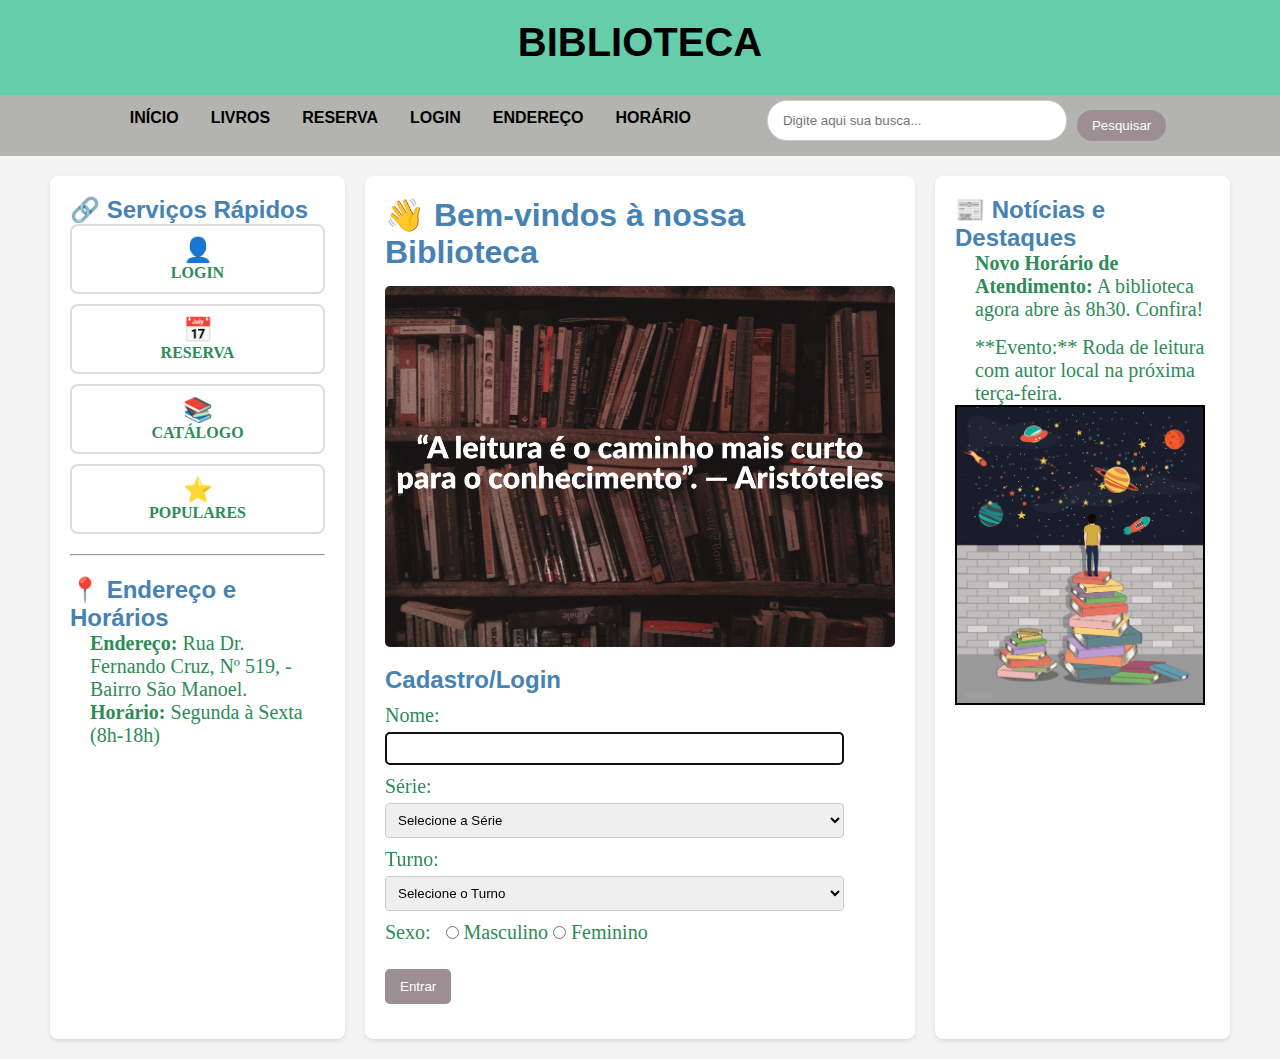
<file: index.html>
<!DOCTYPE html>
<html lang="pt-BR">
<head>
    <meta charset="UTF-8">
    <meta name="viewport" content="width=device-width, initial-scale=1.0">
    <title>SISTEMA BIBLIOTECA</title>
    
    <link rel="stylesheet" href="estilobiblio.css">
    <script type="text/javascript" src="arquivo.js">


</script>

    <style>
        :root {
            --cor-header: #66CDAA;
            --cor-topnav: #B3B4AF;
            --cor-link-hover: #B5C9CB;
            --cor-texto-link: black;
            --cor-fundo: #f4f4f4;
            --cor-clara: #ffffff;
            --cor-secundaria: #9D8E93;
        }
        * { box-sizing: border-box; margin: 0; padding: 0; }
        body { font-family: Arial, sans-serif; background-color: var(--cor-fundo);  }
        header { background: var(--cor-header); padding: 20px; text-align: center; }
        header h1 { color: black; font-size: 2.5em; margin-bottom: 10px; text-align: center; }
        #frmBusca { margin-bottom: 15px; display: flex; justify-content: center; gap: 10px; }
        #frmBusca input[type="text"] { padding: 8px 15px; border: 1px solid #ccc; border-radius: 20px; width: 300px; }
        #frmBusca input[type="submit"] { padding: 8px 15px; border: none; border-radius: 20px; background-color: var(--cor-secundaria); color: white; cursor: pointer; }
        ul.topnav { display: flex; list-style-type: none; background-color: var(--cor-topnav); justify-content: center; }
        ul.topnav li a { display: block; color: var(--cor-texto-link); padding: 14px 16px; text-decoration: none; font-weight: bold; transition: background-color 0.3s; }
        ul.topnav li a:hover { background-color: var(--cor-link-hover); color: black; }
        .container-3-colunas { display: flex; max-width: 1200px; margin: 20px auto; padding: 0 10px; gap: 20px; }
        .coluna-lateral, .coluna-principal { padding: 20px; background-color: var(--cor-clara); border-radius: 8px; box-shadow: 0 2px 4px rgba(0,0,0,0.1); }
        .coluna-lateral { flex: 1; min-width: 220px; }
        .coluna-principal { flex: 2; }
        .servicos-rapidos { display: flex; flex-direction: column; gap: 10px; }
        .servico-item { text-align: center; padding: 10px; border: 2px solid #ddd; border-radius: 8px; transition: transform 0.2s, background-color 0.2s; cursor: pointer; background-color: white; }
        .servico-item:hover { transform: scale(1.03); background-color: var(--cor-link-hover); }
        .servico-item .icone { font-size: 1.5em; margin-bottom: 5px; color: var(--cor-secundaria); }
        .servico-item p { font-size: 1em; font-weight: bold; margin: 0; }
        form p { margin: 10px 0; }
        input[type="text"], select { padding: 8px; border: 1px solid #ccc; border-radius: 4px; width: 90%; margin-top: 5px; }
        input[type="submit"] { padding: 10px 15px; background-color: var(--cor-secundaria); color: white; border: none; border-radius: 5px; cursor: pointer; margin-top: 15px; }
        @media (max-width: 768px) {
            .container-3-colunas { flex-direction: column; }
            .coluna-lateral, .coluna-principal { min-width: auto; width: 100%; }
            ul.topnav { flex-wrap: wrap; }
        }
    </style>



</head>

<body>

    <header>
       
        <h1>BIBLIOTECA</h1>

    </header>

    <nav>
        <ul class="topnav">
            <li><a href="#">INÍCIO</a></li>
            <li><a href="#">LIVROS</a></li>
            <li><a href="#">RESERVA</a></li>
            <li><a href="#">LOGIN</a></li>
            <li><a href="#">ENDEREÇO</a></li>
            <li><a href="#">HORÁRIO</a></li> </p> </p> </p>
   <form name="frmBusca" id="frmBusca" action="#" method="get">
            <input type="text" placeholder="Digite aqui sua busca..."/>
            <input type="submit" name="btnBuscar" value="Pesquisar"/>

        </form>
        </ul>
    </nav>

    <div class="container-3-colunas">

        <aside class="coluna-lateral">
            <h2>🔗 Serviços Rápidos</h2>
            <div class="servicos-rapidos">
                <div class="servico-item"><span class="icone">👤</span><p>LOGIN</p></div>
                <div class="servico-item"><span class="icone">📅</span><p>RESERVA</p></div>
                <div class="servico-item"><span class="icone">📚</span><p>CATÁLOGO</p></div>
                <div class="servico-item"><span class="icone">⭐</span><p>POPULARES</p></div>
            </div>
            <hr style="margin: 20px 0;">
            <section id="localizacao-biblioteca">
                <h2>📍 Endereço e Horários</h2>
                <div class="info-biblioteca">
                    <p><strong>Endereço:</strong> Rua Dr. Fernando Cruz, Nº 519, - Bairro São Manoel.</p>
                    <p><strong>Horário:</strong> Segunda à Sexta (8h-18h)</p>
                </div>
            </section>
        </aside>

        <main class="coluna-principal">
            <h1>👋 Bem-vindos à nossa Biblioteca</h1>
            <img src="frase.png" alt="Frase inspiradora sobre leitura" style="max-width: 100%; height: auto; margin: 15px 0; border-radius: 5px;"/>	

            <h2>Cadastro/Login</h2>
            
	<!-- formulário com id para rolagem -->
            <form id="area-login" name="formLogin" action="#" method="post" onsubmit="return validar()">
                <p>
                    <label for="nome">Nome:</label>
                    <input name="nome" id="nome" type="text" required>
                </p>
                <p>
                    <label for="serie">Série:</label>
                    <select name="serie" id="serie" required>
                        <option value="">Selecione a Série</option>
                        <option value="6">6° Ano</option>
                        <option value="7">7° Ano</option>
                        <option value="8">8° Ano</option>
                        <option value="9">9° Ano</option>
                    </select>
                </p>
                <p>
                    <label for="turno">Turno:</label>
                    <select name="turno" id="turno" required>
                        <option value="">Selecione o Turno</option>
                        <option value="manha">Manhã</option>
                        <option value="tarde">Tarde</option>
                        <option value="noite">Noite</option>
                    </select>
                </p>
                <p>Sexo:
                    <label style="margin-left: 10px;"><input type="radio" name="sexo" value="M" id="masc" required /> Masculino</label>
                    <label><input type="radio" name="sexo" value="F" id="fem" /> Feminino</label>
                </p>
                <input type="submit" value="Entrar">
            </form>

            <p id="mensagemBoasVindas" style="font-weight:bold; margin-top:15px; color:green;"></p>
        </main>

        <aside class="coluna-lateral">
            <h2>📰 Notícias e Destaques</h2>
            <p><strong>Novo Horário de Atendimento:</strong> A biblioteca agora abre às 8h30. Confira!</p>
            <p style="margin-top: 15px;">**Evento:** Roda de leitura com autor local na próxima terça-feira.</p>
          
	    <img border="2" width="250" height="300"
src="livros.gif"
name="imagem" 
onmouseover="mouseOver()"
onmouseout="mouseOut()" />
        </aside>
    </div>

	<!-- JS para rolagem suave -->
   <script>

    document.querySelectorAll('.btn-login').forEach(link => {
        link.addEventListener('click', function(event) {
            event.preventDefault();
            document.querySelector('#area-login').scrollIntoView({
                behavior: 'smooth'
            });
        });
    });
    </script>

    <script>
    window.onload = function() {
        const nome = document.getElementById("nome");
        const serie = document.getElementById("serie");
        const turno = document.getElementById("turno");
        const masc = document.getElementById("masc");
        const fem = document.getElementById("fem");

        // Foco inicial no campo nome
        nome.focus();

        nome.addEventListener("keydown", function(event) {
            if (event.key === "Enter") { event.preventDefault(); serie.focus(); }
        });
        serie.addEventListener("keydown", function(event) {
            if (event.key === "Enter") { event.preventDefault(); turno.focus(); }
        });
        turno.addEventListener("keydown", function(event) {
            if (event.key === "Enter") { event.preventDefault(); masc.focus(); }
        });
        masc.addEventListener("keydown", function(event) {
            if (event.key === "Enter") { event.preventDefault(); document.getElementById("area-login").requestSubmit(); }
        });
        fem.addEventListener("keydown", function(event) {
            if (event.key === "Enter") { event.preventDefault(); document.getElementById("area-login").requestSubmit(); }
        });
    }

    function validar() {
        const nomeInput = document.getElementById("nome");
        const nome = nomeInput.value.trim();
        if (nome === "") {
            alert("Por favor, digite seu nome corretamente.");
            nomeInput.focus();
            return false;
        }
        document.getElementById("mensagemBoasVindas").textContent = "Bem-vindo, " + nome + "!";
        return false;
    }
    </script>

</body>
</html>
</file>
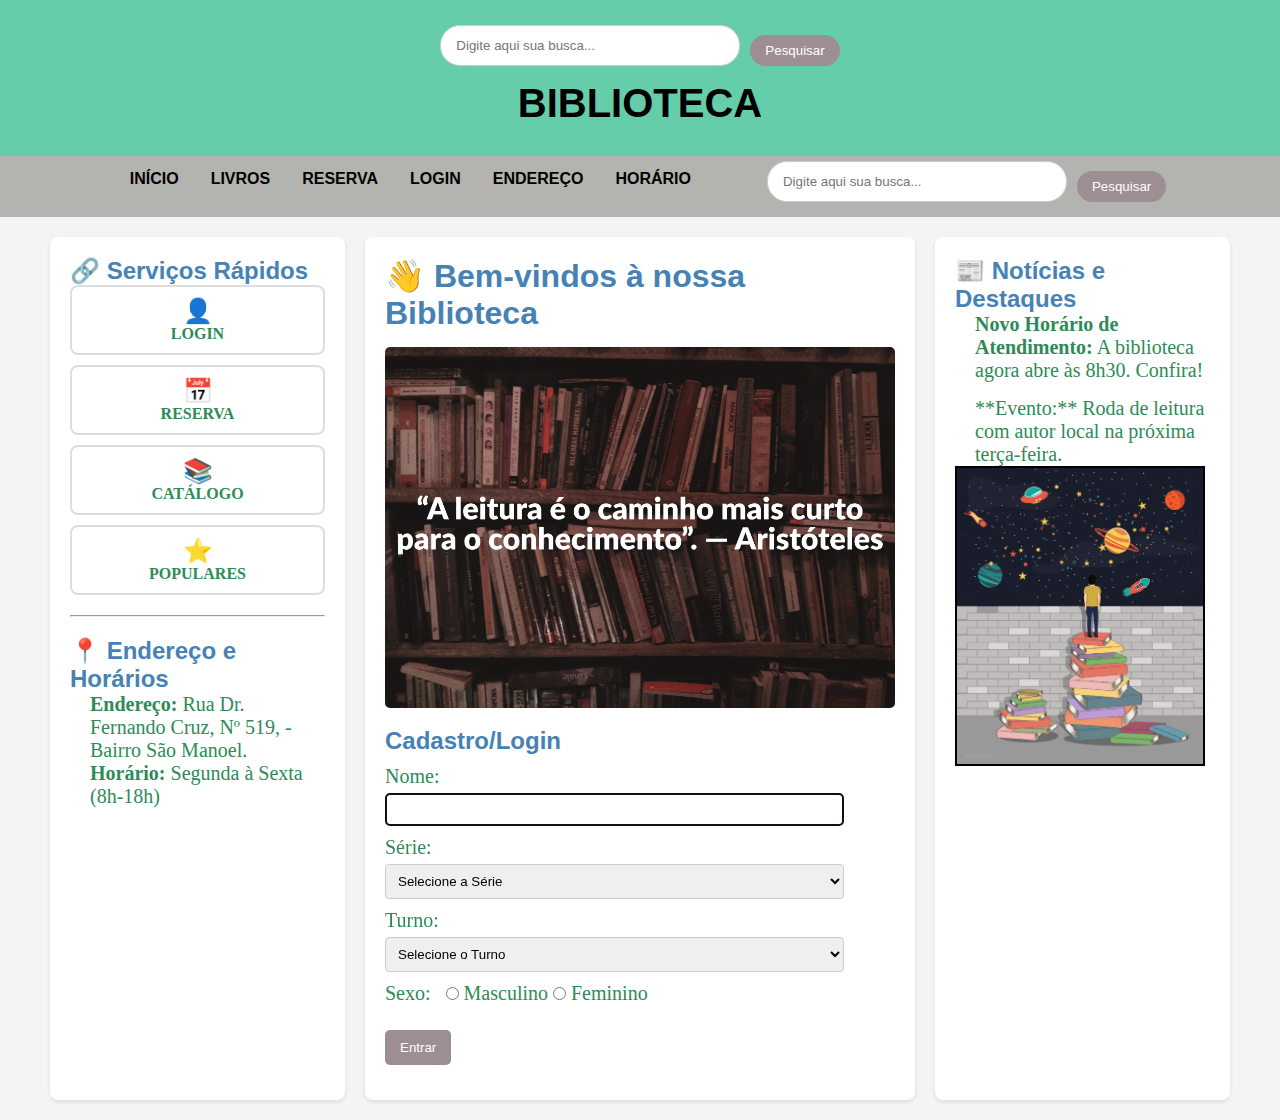
<file: versao final.html>
<!DOCTYPE html>
<html lang="pt-BR">
<head>
    <meta charset="UTF-8">
    <meta name="viewport" content="width=device-width, initial-scale=1.0">
    <title>SISTEMA BIBLIOTECA</title>
    
    <link rel="stylesheet" href="estilobiblio.css">
    <script type="text/javascript" src="arquivo.js">


</script>

    <style>
        :root {
            --cor-header: #66CDAA;
            --cor-topnav: #B3B4AF;
            --cor-link-hover: #B5C9CB;
            --cor-texto-link: black;
            --cor-fundo: #f4f4f4;
            --cor-clara: #ffffff;
            --cor-secundaria: #9D8E93;
        }
        * { box-sizing: border-box; margin: 0; padding: 0; }
        body { font-family: Arial, sans-serif; background-color: var(--cor-fundo); }
        header { background: var(--cor-header); padding: 20px; text-align: center; }
        header h1 { color: black; font-size: 2.5em; margin-bottom: 10px; text-align: center; }
        #frmBusca { margin-bottom: 15px; display: flex; justify-content: center; gap: 10px; }
        #frmBusca input[type="text"] { padding: 8px 15px; border: 1px solid #ccc; border-radius: 20px; width: 300px; }
        #frmBusca input[type="submit"] { padding: 8px 15px; border: none; border-radius: 20px; background-color: var(--cor-secundaria); color: white; cursor: pointer; }
        ul.topnav { display: flex; list-style-type: none; background-color: var(--cor-topnav); justify-content: center; }
        ul.topnav li a { display: block; color: var(--cor-texto-link); padding: 14px 16px; text-decoration: none; font-weight: bold; transition: background-color 0.3s; }
        ul.topnav li a:hover { background-color: var(--cor-link-hover); color: black; }
        .container-3-colunas { display: flex; max-width: 1200px; margin: 20px auto; padding: 0 10px; gap: 20px; }
        .coluna-lateral, .coluna-principal { padding: 20px; background-color: var(--cor-clara); border-radius: 8px; box-shadow: 0 2px 4px rgba(0,0,0,0.1); }
        .coluna-lateral { flex: 1; min-width: 220px; }
        .coluna-principal { flex: 2; }
        .servicos-rapidos { display: flex; flex-direction: column; gap: 10px; }
        .servico-item { text-align: center; padding: 10px; border: 2px solid #ddd; border-radius: 8px; transition: transform 0.2s, background-color 0.2s; cursor: pointer; background-color: white; }
        .servico-item:hover { transform: scale(1.03); background-color: var(--cor-link-hover); }
        .servico-item .icone { font-size: 1.5em; margin-bottom: 5px; color: var(--cor-secundaria); }
        .servico-item p { font-size: 1em; font-weight: bold; margin: 0; }
        form p { margin: 10px 0; }
        input[type="text"], select { padding: 8px; border: 1px solid #ccc; border-radius: 4px; width: 90%; margin-top: 5px; }
        input[type="submit"] { padding: 10px 15px; background-color: var(--cor-secundaria); color: white; border: none; border-radius: 5px; cursor: pointer; margin-top: 15px; }
        @media (max-width: 768px) {
            .container-3-colunas { flex-direction: column; }
            .coluna-lateral, .coluna-principal { min-width: auto; width: 100%; }
            ul.topnav { flex-wrap: wrap; }
        }
    </style>



</head>

<body>

    <header>
        <form name="frmBusca" id="frmBusca" action="#" method="get">
            <input type="text" placeholder="Digite aqui sua busca..."/>
            <input type="submit" name="btnBuscar" value="Pesquisar"/>

        </form>
        <h1>BIBLIOTECA</h1>

    </header>

    <nav>
        <ul class="topnav">
            <li><a href="#">INÍCIO</a></li>
            <li><a href="#">LIVROS</a></li>
            <li><a href="#">RESERVA</a></li>
            <li><a href="#">LOGIN</a></li>
            <li><a href="#">ENDEREÇO</a></li>
            <li><a href="#">HORÁRIO</a></li> </p> </p> </p>
   <form name="frmBusca" id="frmBusca" action="#" method="get">
            <input type="text" placeholder="Digite aqui sua busca..."/>
            <input type="submit" name="btnBuscar" value="Pesquisar"/>

        </form>
        </ul>
    </nav>

    <div class="container-3-colunas">

        <aside class="coluna-lateral">
            <h2>🔗 Serviços Rápidos</h2>
            <div class="servicos-rapidos">
                <div class="servico-item"><span class="icone">👤</span><p>LOGIN</p></div>
                <div class="servico-item"><span class="icone">📅</span><p>RESERVA</p></div>
                <div class="servico-item"><span class="icone">📚</span><p>CATÁLOGO</p></div>
                <div class="servico-item"><span class="icone">⭐</span><p>POPULARES</p></div>
            </div>
            <hr style="margin: 20px 0;">
            <section id="localizacao-biblioteca">
                <h2>📍 Endereço e Horários</h2>
                <div class="info-biblioteca">
                    <p><strong>Endereço:</strong> Rua Dr. Fernando Cruz, Nº 519, - Bairro São Manoel.</p>
                    <p><strong>Horário:</strong> Segunda à Sexta (8h-18h)</p>
                </div>
            </section>
        </aside>

        <main class="coluna-principal">
            <h1>👋 Bem-vindos à nossa Biblioteca</h1>
            <img src="frase.png" alt="Frase inspiradora sobre leitura" style="max-width: 100%; height: auto; margin: 15px 0; border-radius: 5px;"/>	

            <h2>Cadastro/Login</h2>
            
	<!-- formulário com id para rolagem -->
            <form id="area-login" name="formLogin" action="#" method="post" onsubmit="return validar()">
                <p>
                    <label for="nome">Nome:</label>
                    <input name="nome" id="nome" type="text" required>
                </p>
                <p>
                    <label for="serie">Série:</label>
                    <select name="serie" id="serie" required>
                        <option value="">Selecione a Série</option>
                        <option value="6">6° Ano</option>
                        <option value="7">7° Ano</option>
                        <option value="8">8° Ano</option>
                        <option value="9">9° Ano</option>
                    </select>
                </p>
                <p>
                    <label for="turno">Turno:</label>
                    <select name="turno" id="turno" required>
                        <option value="">Selecione o Turno</option>
                        <option value="manha">Manhã</option>
                        <option value="tarde">Tarde</option>
                        <option value="noite">Noite</option>
                    </select>
                </p>
                <p>Sexo:
                    <label style="margin-left: 10px;"><input type="radio" name="sexo" value="M" id="masc" required /> Masculino</label>
                    <label><input type="radio" name="sexo" value="F" id="fem" /> Feminino</label>
                </p>
                <input type="submit" value="Entrar">
            </form>

            <p id="mensagemBoasVindas" style="font-weight:bold; margin-top:15px; color:green;"></p>
        </main>

        <aside class="coluna-lateral">
            <h2>📰 Notícias e Destaques</h2>
            <p><strong>Novo Horário de Atendimento:</strong> A biblioteca agora abre às 8h30. Confira!</p>
            <p style="margin-top: 15px;">**Evento:** Roda de leitura com autor local na próxima terça-feira.</p>
          
	    <img border="2" width="250" height="300"
src="livros.gif"
name="imagem" 
onmouseover="mouseOver()"
onmouseout="mouseOut()" />
        </aside>
    </div>

	<!-- JS para rolagem suave -->
   <script>

    document.querySelectorAll('.btn-login').forEach(link => {
        link.addEventListener('click', function(event) {
            event.preventDefault();
            document.querySelector('#area-login').scrollIntoView({
                behavior: 'smooth'
            });
        });
    });
    </script>

    <script>
    window.onload = function() {
        const nome = document.getElementById("nome");
        const serie = document.getElementById("serie");
        const turno = document.getElementById("turno");
        const masc = document.getElementById("masc");
        const fem = document.getElementById("fem");

        // Foco inicial no campo nome
        nome.focus();

        nome.addEventListener("keydown", function(event) {
            if (event.key === "Enter") { event.preventDefault(); serie.focus(); }
        });
        serie.addEventListener("keydown", function(event) {
            if (event.key === "Enter") { event.preventDefault(); turno.focus(); }
        });
        turno.addEventListener("keydown", function(event) {
            if (event.key === "Enter") { event.preventDefault(); masc.focus(); }
        });
        masc.addEventListener("keydown", function(event) {
            if (event.key === "Enter") { event.preventDefault(); document.getElementById("area-login").requestSubmit(); }
        });
        fem.addEventListener("keydown", function(event) {
            if (event.key === "Enter") { event.preventDefault(); document.getElementById("area-login").requestSubmit(); }
        });
    }

    function validar() {
        const nomeInput = document.getElementById("nome");
        const nome = nomeInput.value.trim();
        if (nome === "") {
            alert("Por favor, digite seu nome corretamente.");
            nomeInput.focus();
            return false;
        }
        document.getElementById("mensagemBoasVindas").textContent = "Bem-vindo, " + nome + "!";
        return false;
    }
    </script>

</body>
</html>
</file>
<file: estilobiblio.css>
p {

margin-left:10px;
}

body {

a:hover {color:red;
text-decoration:none;}

body { color: lightblue;}
p { font-family: “Verdana”; color:#2E8B57; font-size: 20px; }

h1,h2,h3,h4,h5,h6 { color:#4682B4; text-align: left};}

p {margin-left: 20px}

}
</file>
